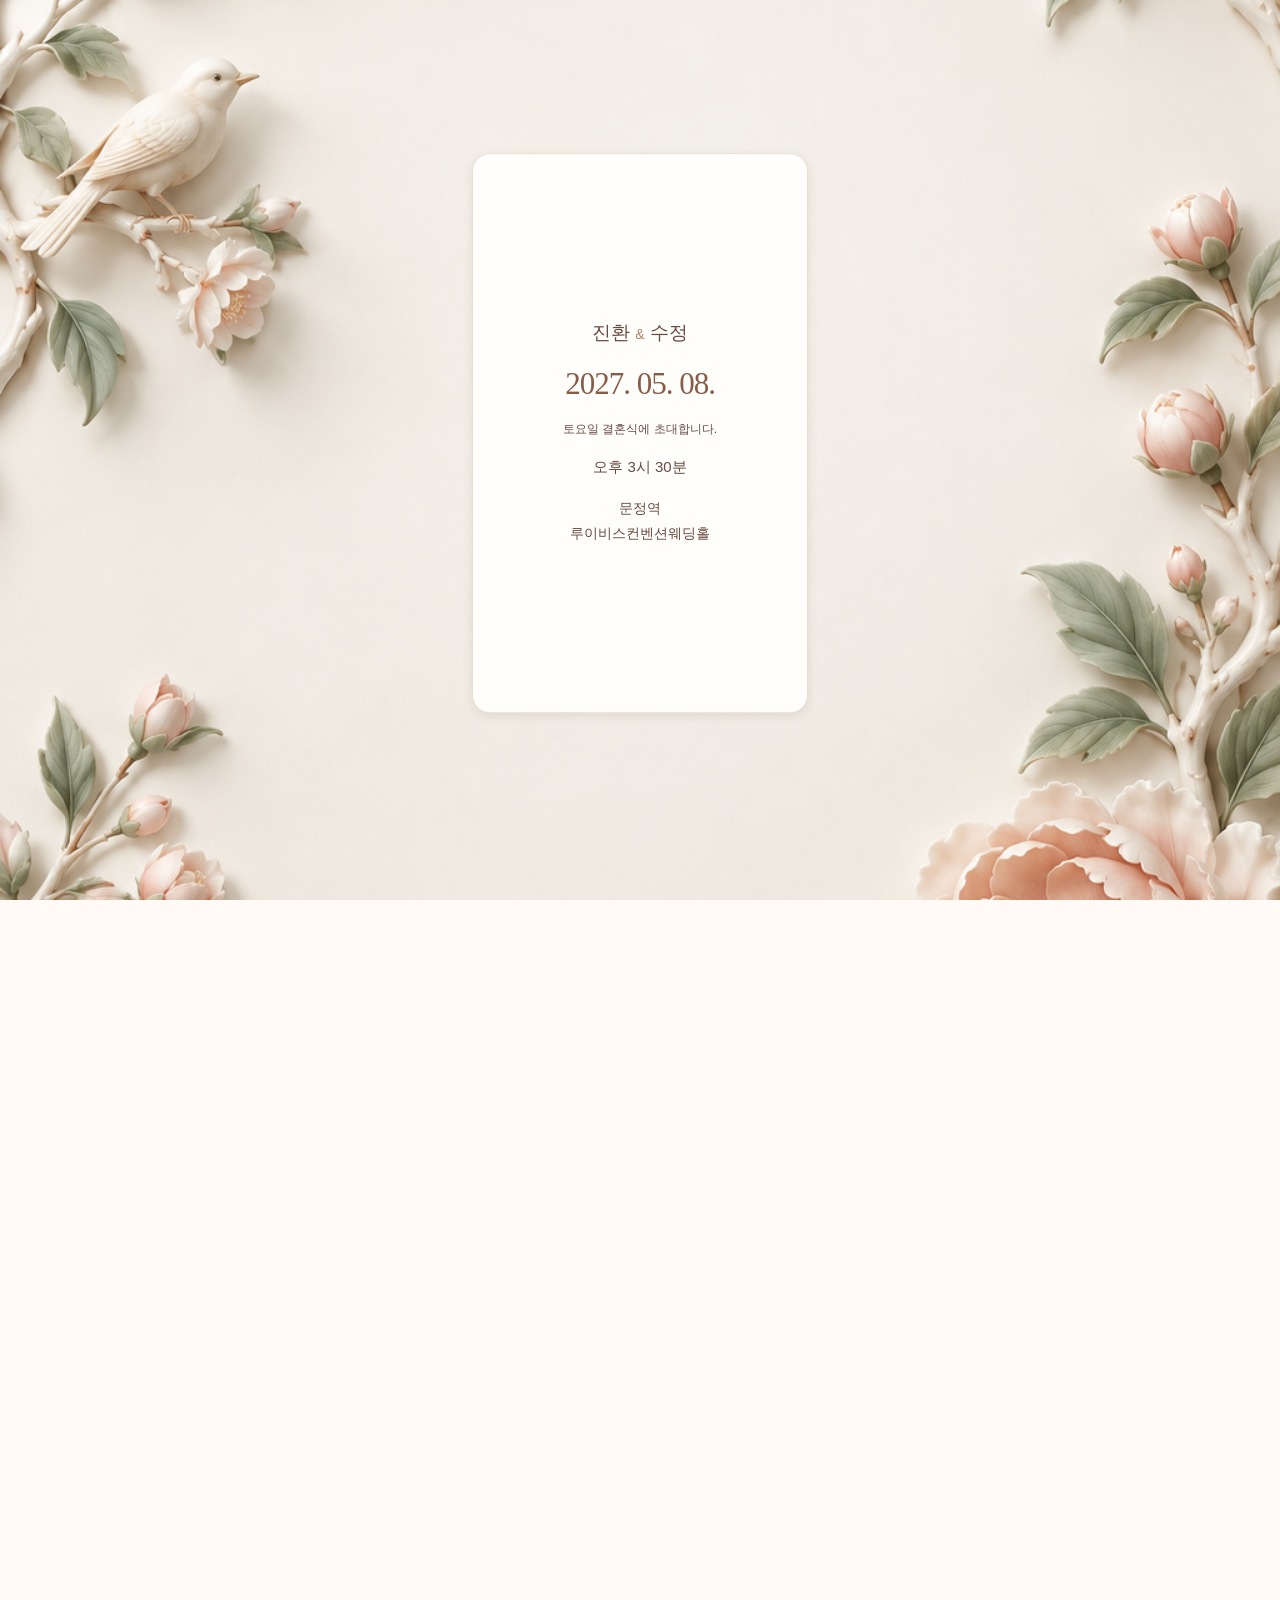
<file: index.html>
<!doctype html>
<html lang="ko">
<head>
<meta charset="utf-8"><meta name="viewport" content="width=device-width,initial-scale=1,viewport-fit=cover"><meta name="theme-color" content="#fffdf9"><meta name="description" content="꽃이 피어나는 봄날, 김진환과 김수정의 결혼식에 초대합니다."><title>봄의 조각 · Wedding Invitation 02</title>
<link rel="preload" as="image" href="assets/envelope-sealed-whole.png" fetchpriority="high"><link rel="preload" as="image" href="assets/envelope-portrait.png"><link rel="stylesheet" href="wedding.css"><link rel="stylesheet" href="relief.css?v=8"><link rel="stylesheet" href="motion.css?v=23"><link rel="stylesheet" href="story.css?v=44">
</head>
<body class="intro-running">
<div class="opening" id="opening" role="dialog" aria-modal="true" aria-label="당신에게 도착한 청첩장">
 <div class="envelope-scene" id="envelopeStage">
  <div class="opened-envelope"><img src="assets/envelope-portrait.png" alt="덮개가 열린 세로 봉투"></div>
  <div class="insert-card"><p class="letter-names">진환 <span>&amp;</span> 수정</p><strong class="letter-date">2027. 05. 08.</strong><p class="letter-invite">토요일 결혼식에 초대합니다.</p><p class="letter-time">오후 3시 30분</p><p class="letter-venue">문정역<br>루이비스컨벤션웨딩홀</p></div>
  <div class="sealed-envelope"><img src="assets/envelope-sealed-whole.png" alt="중앙에 꽃무늬 실링이 있는 닫힌 피치핑크 세로 봉투" fetchpriority="high"></div><span class="seal-note"><span class="tap-hand" aria-hidden="true">☝</span><span>Tap 하시면 다음 장면으로 넘어갑니다.</span></span>
 </div>
</div>
<main class="invitation" id="invitation">
 <header class="masthead"><div class="masthead-wedding"><a href="#home" class="monogram" aria-label="청첩장 맨 위로">진환 <i>&amp;</i> 수정의 결혼식</a><span class="countdown" id="countdown" aria-label="결혼식까지 남은 날짜"></span></div><button class="music" id="music" aria-label="Love, on the Swing 재생" aria-pressed="false"><span class="music-bars" aria-hidden="true"><b></b><b></b><b></b><b></b></span><span id="musicLabel">음악 켜기</span></button></header><div class="masthead-spacer" id="mastheadSpacer" aria-hidden="true"></div>
 <section class="hero" id="home" aria-label="신랑 신부 사진">
  <div class="hero-frame"><div class="hero-photo"><img class="portrait-full" src="assets/gallery/moment-05.png" alt="베일을 쓴 수정과 함께한 진환의 즐거운 순간" width="1462" height="2048" loading="lazy"><img class="portrait-close" loading="lazy" src="assets/gallery/moment-05.png" alt="" aria-hidden="true" width="1462" height="2048"></div><div class="hero-copy"><p>OUR WEDDING DAY</p><h1>INVITATION</h1><span class="hero-date">2026. 05. 08 토 3:30 PM</span></div></div>
 </section>
 <section class="announcement" aria-labelledby="invitationTitle"><div class="paper-card">
  <img class="announcement-bloom" src="assets/porcelain-blooms.png" alt="" aria-hidden="true"><p class="eyebrow">우리의 봄날</p><h2 id="invitationTitle">진환 <span>&amp;</span> 수정, 결혼합니다</h2><div class="fine-line"></div><p class="body-copy">서로를 바라보고 따뜻하게 지켜주는 순간들이 모여<br>저희의 가장 아름다운 계절이 되었습니다.<br><br>꽃이 피어나는 따뜻한 봄날 5월,<br>함께하는 첫걸음에 초대 드립니다.</p></div>
  <div class="music-card" aria-label="우리의 멜로디"><div class="music-copy"><p class="music-kicker">우리의 봄날을 위한 음악</p><h3>Love, on the Swing</h3><p class="bride-note">이 배경 음악은 신부가 직접 만들고 고른 곡입니다.<br><span id="musicStatus" aria-live="polite">음악을 종료하시려면 정지를 눌러 주세요.</span></p></div><button class="record" id="record" aria-label="Love, on the Swing 재생" aria-pressed="false"><img src="assets/vinyl.svg" alt="피치 라벨 LP"><span class="record-icon" aria-hidden="true">▷</span><b class="record-label">재생</b></button></div>
 </section>
 <section class="details" id="details" aria-labelledby="dateTitle"><p class="eyebrow">OUR WEDDING DAY</p><h2 id="dateTitle" class="date-subtitle">봄날, 5월의 웨딩</h2><div class="wedding-date"><p class="date-line-primary">2027년 5월 8일</p><div class="date-meta"><p class="ceremony-time">토요일 오후 3시 30분</p><i aria-hidden="true">·</i><p class="venue-name">문정역 루이비스컨벤션웨딩홀</p></div></div><div class="map-links" aria-label="예식장 지도"><a href="https://naver.me/F7wv38mu" target="_blank" rel="noopener noreferrer">네이버 지도 <span aria-hidden="true">↗</span></a><a href="https://map.kakao.com/link/map/%EB%A3%A8%EC%9D%B4%EB%B9%84%EC%8A%A4%EC%BB%A8%EB%B2%A4%EC%85%98%20%EC%86%A1%ED%8C%8C%EB%AC%B8%EC%A0%95,37.484424,127.1171785" target="_blank" rel="noopener noreferrer" aria-label="카카오맵에서 예식장 보기">카카오맵 <span aria-hidden="true">↗</span></a></div><button class="calendar-link" id="calendarOpen">날짜를 내 캘린더에 추가 <span aria-hidden="true">＋</span></button></section>
 <section class="album story-section" aria-labelledby="albumTitle"><p class="eyebrow">OUR MOMENTS</p><h2 id="albumTitle">함께한 순간들</h2><p class="section-hint">사진을 누르시면 크게 보실 수 있습니다.</p><div class="gallery-grid">
  <button class="gallery-thumb gallery-wide" data-photo="0" aria-label="함께 걷는 두 사람 사진 크게 보기"><img src="assets/gallery/moment-01-retouched.png" alt="꽃다발을 든 수정과 곁의 진환" loading="lazy"></button>
  <button class="gallery-thumb" data-photo="1" aria-label="서로를 바라보는 두 사람 사진 크게 보기"><img src="assets/gallery/moment-02.jpeg" alt="서로를 마주 보는 진환과 수정" loading="lazy"></button>
  <button class="gallery-thumb" data-photo="2" aria-label="꽃을 든 즐거운 순간 사진 크게 보기"><img src="assets/gallery/moment-03.png" alt="꽃을 든 수정과 진환" loading="lazy"></button>
  <button class="gallery-thumb" data-photo="3" aria-label="꽃과 함께한 순간 사진 크게 보기"><img src="assets/gallery/moment-04.png" alt="꽃을 든 수정과 진환" loading="lazy"></button>
  <button class="gallery-thumb" data-photo="4" aria-label="베일을 든 두 사람 사진 크게 보기"><img src="assets/gallery/moment-05.png" alt="베일과 꽃을 든 진환과 수정" loading="lazy"></button>
  <button class="gallery-thumb" data-photo="6" aria-label="꽃다발과 함께한 두 사람 사진 크게 보기"><img src="assets/gallery/moment-07.jpg" alt="꽃다발을 든 수정과 서로를 바라보는 진환" loading="lazy"></button>
  <button class="gallery-thumb" data-photo="7" aria-label="정장을 입은 진환 사진 크게 보기"><img src="assets/gallery/moment-08.jpg" alt="정장을 입은 진환의 모습" loading="lazy"></button>
  <button class="gallery-thumb" data-photo="8" aria-label="서로를 바라보는 두 사람 사진 크게 보기"><img src="assets/gallery/moment-09.jpg" alt="손을 잡고 서로를 바라보는 진환과 수정" loading="lazy"></button>
  
  <button class="gallery-thumb" data-photo="10" aria-label="꽃다발을 든 진환 사진 크게 보기"><img src="assets/gallery/moment-11.png" alt="창가에서 꽃다발을 든 진환" loading="lazy"></button>
  <button class="gallery-thumb" data-photo="11" aria-label="꽃다발을 든 수정 사진 크게 보기"><img src="assets/gallery/moment-12-tonematched.png" alt="창가에서 꽃다발을 든 수정" loading="lazy"></button>
  
 </div><p class="section-hint">사진을 누르신 뒤 아래로 스크롤해 더 많은 순간을 만나 보세요.</p></section>
 <section class="about story-section" aria-labelledby="aboutTitle"><p class="eyebrow">TWO OF US</p><h2 id="aboutTitle">우리 소개</h2><div class="people-grid"><article class="person"><span class="person-role">신랑</span><h3>진환 <small>ENFP</small></h3><p>신랑이 신부에게 반한 이유</p><span class="pending-message">착하고 너무 예뻐서 첫눈에 반했다고 합니다. 끝.</span></article><article class="person"><span class="person-role">신부</span><h3>수정 <small>ENFP</small></h3><p>신부가 신랑에게 반한 이유</p><span class="pending-message">다른 사람들 눈에 보이지 않는 내 작은 장점들을 기억하는 모습에 감동해서 반했다고 합니다.</span></article></div></section>
 <section class="reception story-section" aria-labelledby="receptionTitle"><p class="eyebrow">AFTER THE WEDDING</p><h2 id="receptionTitle">조금 더 오래, 함께</h2><p class="body-copy">한 분 한 분 직접 찾아뵙고<br>초대장을 전해드리는 것이 도리이나,<br>그러지 못하는 아쉬운 마음을<br>이 글에 담아 전합니다.<br><br>결혼식 당일, 예식이 끝난 뒤<br>감사의 마음을 나눌 수 있는<br>피로연 자리에 여러분을 초대드립니다.<br><br>함께하고 싶으신 분은<br>수정에게 편하게 말씀해 주시면<br>피로연 초대장을 함께 보내드리겠습니다.</p></section>
 <section class="cheers story-section" aria-labelledby="cheersTitle"><p class="eyebrow">A NOTE FOR US</p><h2 id="cheersTitle">진환 &amp; 수정에게<br>축하의 마음을 전해 주세요.</h2><form id="cheerForm" class="cheer-form"><label for="cheerName">성함 <span>선택</span><input id="cheerName" name="name" type="text" autocomplete="name" maxlength="30" placeholder="성함을 남겨 주세요."></label><label for="cheerText">신랑신부에게 축하 메시지 전하기</label><textarea id="cheerText" maxlength="300" rows="3" placeholder="따뜻한 축하의 한마디를 남겨 주세요."></textarea><div><small id="cheerCount">0 / 300</small><button type="submit">축하 메시지 전하기</button></div></form><p class="cheer-empty" id="cheerEmpty">첫 번째 축하 메시지를 남겨 주시면 감사하겠습니다.</p><div class="cheer-carousel"><div class="cheer-list" id="cheerList" aria-live="polite"></div></div><nav class="cheer-pagination" id="cheerPagination" aria-label="축하 메시지 페이지" hidden><button type="button" id="cheerPrev" aria-label="이전 축하 메시지">←</button><span id="cheerPage">1 / 1</span><button type="button" id="cheerNext" aria-label="다음 축하 메시지">→</button></nav></section>
 <section class="adult-info story-section" aria-labelledby="adultTitle"><p class="eyebrow">WEDDING INFORMATION</p><h2 id="adultTitle">한눈에 보는 예식 안내</h2><dl class="event-summary"><div><dt>일시</dt><dd>2027년 5월 8일 토요일<br>오후 3시 30분</dd></div><div><dt>장소</dt><dd><span>문정역 루이비스컨벤션웨딩홀</span><span class="venue-actions"><a href="https://naver.me/F7wv38mu" target="_blank" rel="noopener noreferrer">네이버 지도</a><a href="https://map.kakao.com/link/map/%EB%A3%A8%EC%9D%B4%EB%B9%84%EC%8A%A4%EC%BB%A8%EB%B2%A4%EC%85%98%20%EC%86%A1%ED%8C%8C%EB%AC%B8%EC%A0%95,37.484424,127.1171785" target="_blank" rel="noopener noreferrer">카카오맵</a></span></dd></div><div><dt>주소</dt><dd><span>서울 송파구 법원로9길 26<br>에이치비지니스파크 B1층</span><button type="button" class="address-copy" data-copy-text="서울 송파구 법원로9길 26, 에이치비지니스파크 B1층">주소 복사</button></dd></div></dl><div class="gift-heading"><p class="eyebrow">WITH CONGRATULATIONS</p><h3>축의금 보내는 곳</h3></div><div class="account-list"><article><span>신랑 진환</span><strong>계좌 정보 입력 예정</strong><button type="button" disabled>계좌번호 복사</button></article><article><span>신부 수정</span><strong>계좌 정보 입력 예정</strong><button type="button" disabled>계좌번호 복사</button></article><article><span>신랑측 부모님</span><strong>계좌 정보 입력 예정</strong><button type="button" disabled>계좌번호 복사</button></article><article><span>신부측 부모님</span><strong>계좌 정보 입력 예정</strong><button type="button" disabled>계좌번호 복사</button></article></div><a class="flower-link" href="https://link.coupang.com/a/g1QMgF2wBE" target="_blank" rel="noopener noreferrer">축하화환 보내기 <span aria-hidden="true">↗</span></a></section>
 <section class="after-party story-section" aria-labelledby="afterPartyTitle"><p class="eyebrow">AFTER PARTY</p><h2 id="afterPartyTitle">애프터파티 피로연 안내</h2><div class="after-party-note"><p>잠실역 근처의 작은 공간을 빌려, 별도의 장소에서 피로연 파티를 진행합니다.</p><p>한정된 인원만 모실 수 있는 점 너른 양해 부탁드립니다. 꼭 함께하실 수 있는 분들께서만 참가 의사를 남겨 주시면 감사하겠습니다.</p></div><dl class="after-party-details"><div><dt>일시</dt><dd>같은 날 저녁 6시 - 10시</dd></div><div><dt>장소</dt><dd>잠실역 인근</dd></div><div><dt>구성</dt><dd>안주와 음료, 그리고 뮤지컬 갈라쇼</dd></div></dl><form id="afterPartyForm" class="after-party-form"><h3>참가 의사 전달하기</h3><div class="after-party-inputs"><label for="partyName">이름<input id="partyName" name="name" type="text" autocomplete="name" required placeholder="성함을 입력해 주세요."></label><label for="partyContact">연락처<input id="partyContact" name="contact" type="tel" autocomplete="tel" inputmode="numeric" pattern="[0-9-]*" required placeholder="010-0000-0000" maxlength="13"></label></div><button type="submit">참가 의사 남기기</button><p id="afterPartyStatus" class="after-party-status" role="status" hidden></p></form></section>
 <footer><img src="assets/porcelain-blooms.png" alt=""><p>5월 8일 토요일, 저희들의 결혼식을<br>축하해주시는 모든 분들과<br>와주시는 분들께 사랑을 전합니다.</p><span class="eyebrow">진환 &amp; 수정 · 2027. 05. 08.</span><button class="replay" id="replay">봉투를 다시 열어보기 ↺</button><small>함께 축복해 주셔서 감사합니다.</small></footer>
</main>
<dialog id="calendarDialog" class="sheet" aria-labelledby="calendarTitle"><div class="sheet-heading"><h2 id="calendarTitle">내 캘린더에 담기</h2><button class="dialog-close" data-close aria-label="캘린더 선택 닫기">×</button></div><p>2027년 5월 8일 · 오후 3시 30분<br>문정역 루이비스컨벤션웨딩홀</p><a href="https://calendar.google.com/calendar/render?action=TEMPLATE&amp;text=%EA%B9%80%EC%A7%84%ED%99%98+%26+%EA%B9%80%EC%88%98%EC%A0%95+%EA%B2%B0%ED%98%BC%EC%8B%9D&amp;dates=20270508T063000Z%2F20270508T063000Z&amp;location=%EB%AC%B8%EC%A0%95%EC%97%AD+%EB%A3%A8%EC%9D%B4%EB%B9%84%EC%8A%A4%EC%BB%A8%EB%B2%A4%EC%85%98%EC%9B%A8%EB%94%A9%ED%99%80&amp;details=2027%EB%85%84+5%EC%9B%94+8%EC%9D%BC+%ED%86%A0%EC%9A%94%EC%9D%BC+%EC%98%A4%ED%9B%84+3%EC%8B%9C+30%EB%B6%84.+%EA%B2%B0%ED%98%BC%EC%8B%9D%EC%97%90+%EC%B4%88%EB%8C%80%ED%95%A9%EB%8B%88%EB%8B%A4.%0A%0A%EC%B2%AD%EC%B2%A9%EC%9E%A5%3A+https%3A%2F%2Floreenkim0301.github.io%2F20260508%2F&amp;ctz=Asia%2FSeoul" target="_blank" rel="noopener">구글 캘린더 <span>↗</span></a><a href="wedding-demo.ics">애플 캘린더 <span>＋</span></a><button id="otherCalendar">기타 앱 선택 <span>↗</span></button><p class="calendar-help" id="calendarHelp" aria-live="polite">기기에 따라 일정 파일을 열거나 가져오면 추가할 수 있어요.</p><a class="ics-download" href="wedding-demo.ics" download="진환-수정-결혼식.ics">일정 파일 다운로드</a></dialog>
<dialog id="galleryDialog" class="gallery-dialog" aria-labelledby="galleryTitle"><div class="gallery-heading"><div><h2 id="galleryTitle">함께한 순간들</h2><p>아래로 스크롤 해보세요 ↓</p></div><button class="dialog-close" data-close aria-label="사진 갤러리 닫기">×</button></div><div class="gallery-scroll"><figure id="photo-0"><img src="assets/gallery/moment-01-retouched.png" alt="꽃다발을 든 수정과 곁의 진환"></figure><figure id="photo-1"><img src="assets/gallery/moment-02.jpeg" alt="서로를 마주 보는 진환과 수정"></figure><figure id="photo-2"><img src="assets/gallery/moment-03.png" alt="꽃을 든 수정과 진환"></figure><figure id="photo-3"><img src="assets/gallery/moment-04.png" alt="꽃을 든 수정과 진환"></figure><figure id="photo-4"><img src="assets/gallery/moment-05.png" alt="베일과 꽃을 든 진환과 수정"></figure><figure id="photo-6"><img src="assets/gallery/moment-07.jpg" alt="꽃다발을 든 수정과 서로를 바라보는 진환"></figure><figure id="photo-7"><img src="assets/gallery/moment-08.jpg" alt="정장을 입은 진환의 모습"></figure><figure id="photo-8"><img src="assets/gallery/moment-09.jpg" alt="손을 잡고 서로를 바라보는 진환과 수정"></figure><figure id="photo-10"><img src="assets/gallery/moment-11.png" alt="창가에서 꽃다발을 든 진환" loading="lazy"></figure><figure id="photo-11"><img src="assets/gallery/moment-12-tonematched.png" alt="창가에서 꽃다발을 든 수정" loading="lazy"></figure></div></dialog>
<audio id="audio" loop preload="metadata" src="assets/love-on-the-swing.mp3"></audio><canvas id="cursorPetals" aria-hidden="true"></canvas><script src="wedding.js?v=31"></script><script src="motion.js?v=13"></script>
<script src="story.js?v=35"></script></body></html>
</file>
<file: wedding.css>
:root{--paper:#fffdf9;--white:#ffffff;--peach:#edb6a5;--blush:#f4d6cf;--ink:#624b46;--muted:#8a716b;--line:#ecdad1;--sans:'Apple SD Gothic Neo','Noto Sans KR',sans-serif;--serif:Georgia,'Times New Roman',serif}*{box-sizing:border-box}html{scroll-behavior:smooth;scroll-padding-top:85px}body{margin:0;background:#fff9f5;color:var(--ink);font-family:var(--sans);-webkit-font-smoothing:antialiased}button,a{-webkit-tap-highlight-color:transparent}button{font:inherit;color:inherit;cursor:pointer}a{color:inherit}button:focus-visible,a:focus-visible{outline:2px solid #a76358;outline-offset:5px}button{touch-action:manipulation}.invitation{max-width:480px;margin:auto;background:var(--paper);overflow:hidden;box-shadow:0 0 90px #cdab9d16}.eyebrow{font:11px/1.7 var(--sans);letter-spacing:2.3px;color:var(--muted)}.masthead{height:76px;padding:0 23px;display:flex;align-items:center;justify-content:space-between;background:#fffdf9;gap:12px}.monogram{font:24px var(--serif);text-decoration:none;white-space:nowrap}.monogram i{font-size:17px;color:#b78174}.masthead-date{font:10px var(--sans);letter-spacing:1.6px;color:#8b7168}.music{display:flex;gap:7px;align-items:center;background:none;border:1px solid #eadbd3;border-radius:24px;min-height:40px;padding:8px 10px;font-size:11px;white-space:nowrap}.music-bars{display:flex;align-items:center;height:15px;gap:2px}.music-bars b{width:2px;height:6px;background:#bb8c7b;border-radius:1px}.music-bars b:nth-child(2){height:12px}.music-bars b:nth-child(3){height:9px}.is-playing .music-bars b{animation:equalizer .8s alternate infinite}.music-bars b:nth-child(2){animation-delay:.25s}.music-bars b:nth-child(3){animation-delay:.5s}.music-bars b:nth-child(4){animation-delay:.15s}.hero{position:relative;aspect-ratio:1/1.14;overflow:hidden;background:#e7e0da}.hero-photo{position:absolute;inset:0;overflow:hidden;transform:scale(1.065);transition:transform 2.5s cubic-bezier(.2,.65,.3,1)}.hero-photo img{position:absolute;width:220%;height:auto;max-width:none;left:-60%;top:-42%;display:block}.arrived .hero-photo{transform:scale(1)}.hero-shade{position:absolute;inset:0;background:linear-gradient(0deg,#36281f70,transparent 35%)}.hero-caption{position:absolute;bottom:27px;left:27px;color:#fffdf9}.hero-caption .eyebrow{color:#fff8ec;font-size:10px;letter-spacing:2px}.hero-caption h2{font:46px/1.05 var(--serif);margin:8px 0 0;letter-spacing:-1px}.hero-caption i{font-weight:normal}.announcement{text-align:center;position:relative;padding:57px 25px 37px;background:linear-gradient(#fffdf9,#fff)}.announcement-flower{position:absolute;width:139px;right:-38px;top:-51px;transform:rotate(20deg);pointer-events:none}.announcement>.eyebrow{margin:0 0 20px}.announcement h2{font-size:29px;letter-spacing:5px;font-weight:400;margin:0 0 21px}.announcement h2 span{font:25px var(--serif);color:#be8a7d;letter-spacing:0;padding:0 12px}.date-line{font-size:14px;letter-spacing:1px;line-height:1.8;margin:0}.date-line span{display:block;font-size:13px;letter-spacing:.3px;color:var(--muted)}.fine-line{height:34px;width:1px;background:#d9b5a6;margin:27px auto}.body-copy{font-size:16px;line-height:2;word-break:keep-all;margin:0}.down-link{display:inline-flex;flex-direction:column;gap:12px;align-items:center;font-size:12px;color:#917368;text-decoration:none;margin-top:29px;min-height:44px}.down-link span{font-size:19px}.music-card{margin:8px 23px 55px;display:flex;align-items:center;justify-content:space-between;gap:10px;padding:21px 17px;background:#fff1ea;border:1px solid #f4e1d6;border-radius:3px}.music-card .eyebrow{font-size:9px;letter-spacing:1.2px}.music-card h2{font:25px var(--serif);font-style:italic;font-weight:normal;margin:9px 0}.music-card p{font-size:11px;color:var(--muted);margin:0;line-height:1.7}.record{position:relative;flex:0 0 96px;width:96px;height:96px;background:none;border:0;padding:0;filter:drop-shadow(0 5px 7px #5f3d3420)}.record img{width:100%;animation:spin 10s linear infinite;animation-play-state:paused}.is-playing .record img{animation-play-state:running}.record-icon{position:absolute;left:0;right:0;bottom:-15px;font-size:13px;color:#916e62;text-align:center}.details{padding:0 26px 50px;text-align:center;scroll-margin-top:30px}.details h2{font-weight:400;font-size:25px;margin:14px 0 26px;letter-spacing:.5px}.date-block{display:flex;flex-direction:column;align-items:center;gap:3px;margin:0 auto 22px}.date-block span{font:11px var(--sans);letter-spacing:3px;color:#a2796b}.date-block strong{font:77px/1.05 var(--serif);color:#b88979}.placeholder-note{font-size:12px;color:#977e73;margin:7px 0 21px}.calendar-link{display:flex;justify-content:center;gap:30px;align-items:center;border:1px solid #dcc0b0;border-radius:3px;text-decoration:none;min-height:51px;font-size:14px;max-width:280px;margin:auto;background:#fff}.calendar-link:hover{background:#fff3ec}footer{position:relative;overflow:hidden;text-align:center;padding:65px 24px 28px;background:linear-gradient(160deg,#fff5ed,#fff9f6)}footer>img{width:195px;position:absolute;left:-64px;top:23px;transform:rotate(12deg);opacity:.82}footer>p{position:relative;font:43px/1.1 var(--serif);margin:0 0 19px}footer>.eyebrow{display:block;position:relative}.replay{position:relative;display:block;background:none;border:0;border-bottom:1px solid #d9b6a4;min-height:44px;margin:29px auto 20px;font-size:12px;padding:0 5px}footer small{font-size:10px;line-height:1.8;color:#917e76;display:block}.opening{position:fixed;inset:0;z-index:10;max-width:480px;margin:auto;background:radial-gradient(ellipse at 48% 40%,#fffefb 20%,#fff5ee 100%);display:flex;flex-direction:column;align-items:center;justify-content:center;overflow:hidden;opacity:1;transition:opacity 1.15s ease,visibility 1.15s;min-height:100svh}.opening[hidden]{display:none}.opening-heading{text-align:center;position:absolute;top:max(9svh,35px);left:20px;right:20px;transition:opacity .6s}.opening-heading .eyebrow{font-size:10px;letter-spacing:2.5px}.opening-heading h1{font-size:24px;line-height:1.7;font-weight:400;letter-spacing:1px;margin:17px 0}.envelope-stage{position:relative;width:94%;max-width:435px;aspect-ratio:1/1.05;perspective:1300px;transform:translateY(15px);transition:transform 1.4s cubic-bezier(.2,.6,.25,1),opacity 1.1s}.envelope-art{position:absolute;left:-15%;top:12%;width:130%;aspect-ratio:1.5;transform-style:preserve-3d;transform:rotate(-5deg);transition:transform 1.4s}.envelope-pocket{position:absolute;width:100%;height:100%;object-fit:contain;clip-path:inset(47.17% 0 0 0);z-index:3;filter:drop-shadow(0 7px 5px #9e615629)}.envelope-flap{position:absolute;inset:0;clip-path:inset(0 0 52.83% 0);transform-origin:50% 47.17%;transform:rotateX(-180deg);z-index:5;transition:transform 1.5s cubic-bezier(.3,.1,.15,1),filter 1.5s;filter:brightness(.93);backface-visibility:visible}.envelope-flap img{height:100%;width:100%;object-fit:contain}.letter-peek{position:absolute;z-index:2;left:18%;right:18%;height:30%;top:47%;background:#fffdf7;border:1px solid #eeded2;text-align:center;padding-top:15px;transition:transform 1.5s .3s,opacity .4s;box-shadow:0 0 15px #aa84721a;opacity:0}.letter-peek span{font:12px var(--serif);font-style:italic;color:#a77866}.letter-peek i{font:32px var(--serif);display:block;margin-top:12px;color:#a77866}.real-seal{position:absolute;width:17%;height:25.5%;object-fit:contain;left:41.5%;top:77%;z-index:6;filter:drop-shadow(1px 6px 5px #80482f38);transition:opacity .35s,transform .6s}.envelope-shadow{position:absolute;left:16%;right:11%;height:17%;bottom:13%;background:#9d634b;filter:blur(24px);opacity:.14;transform:rotate(-5deg);transition:opacity 1s}.intro-flowers{position:absolute;width:37%;pointer-events:none;z-index:7;filter:drop-shadow(0 4px 5px #c7977520);transition:transform 1.3s,opacity .8s}.flower-left{left:-2%;bottom:4%;transform:rotate(165deg)}.flower-right{right:-3%;top:25%;transform:rotate(-12deg)}.opening-bottom{position:absolute;bottom:14svh;text-align:center;transition:opacity .6s}.opening-bottom p{font-size:13px;letter-spacing:.6px;color:#9b7464}.opening-status{font-size:11px;color:#a78d80}.skip{position:absolute;right:25px;bottom:max(25px,env(safe-area-inset-bottom));background:none;border:0;min-height:44px;font-size:12px;color:#8a6a5a}.skip span{margin-left:12px}.opening.unsealing .real-seal{opacity:0;transform:translateY(12px) scale(1.08)}.opening.unfolding .envelope-flap{z-index:1;transform:rotateX(0deg);filter:brightness(1)}.opening.unfolding .envelope-art{transform:rotate(0deg)}.opening.unfolding .letter-peek{transform:translateY(-39%);opacity:1}.opening.unfolding .flower-right{transform:rotate(-6deg) translate(9px,-12px)}.opening.unfolding .flower-left{transform:rotate(175deg) translate(-9px,-4px)}.opening.dissolving{opacity:0;visibility:hidden;pointer-events:none}.opening.dissolving .envelope-stage{transform:translateY(-23px) scale(1.09);opacity:0}.opening.dissolving .opening-heading,.opening.dissolving .opening-bottom{opacity:0}body.intro-running{overflow:hidden}.music.is-loading{opacity:.65}@keyframes spin{to{transform:rotate(360deg)}}@keyframes equalizer{to{transform:scaleY(.45)}}@media(min-width:600px){body{padding:24px 0}.invitation{border-radius:4px}.opening{border-left:1px solid #fff;border-right:1px solid #fff}.hero-caption h2{font-size:56px}}@media(max-width:360px){.masthead{padding:0 16px;gap:6px}.masthead-date{font-size:9px}.hero-caption h2{font-size:40px}.music-card{margin-left:17px;margin-right:17px;padding:19px 12px}.record{flex-basis:82px;width:82px;height:82px}.music-card h2{font-size:23px}.opening-heading h1{font-size:22px}}@media(max-height:690px){.opening-heading{top:28px}.opening-heading h1{font-size:21px;margin:10px 0}.envelope-stage{width:80%;transform:translateY(12px)}.opening-bottom{bottom:11svh}}@media(prefers-reduced-motion:reduce){html{scroll-behavior:auto}*,*:before,*:after{animation:none!important;transition:none!important}.hero-photo{transform:none}.opening{display:none}}
.masthead{position:relative;top:0;z-index:60;transition:background .35s ease,box-shadow .35s ease,backdrop-filter .35s ease}.masthead-spacer{height:0;transition:height .35s ease}.masthead.is-fixed{position:fixed;left:0;right:0;width:100%;max-width:100%;background:rgba(255,253,249,.72);backdrop-filter:blur(14px) saturate(1.1);-webkit-backdrop-filter:blur(14px) saturate(1.1);box-shadow:0 10px 24px -18px #4d332822}.masthead.is-fixed~.masthead-spacer,.masthead-spacer.is-active{height:76px}
</file>
<file: relief.css>
/* Edition 02 refined: relief for the opening, quiet paper for the invitation. */
:root{--paper:#fffefa;--ink:#59413d;--muted:#7b625a;--line:#eeded3}
body{background:#fffaf6}.invitation{background:var(--paper);box-shadow:0 6px 24px #8c736108;border:0}
.masthead{background:var(--paper);height:68px;border:0;padding:0 24px}.monogram{text-shadow:none}.masthead-date{font-size:11px;letter-spacing:1.2px;color:#785c52}.music{background:none;box-shadow:none;border:0;font-size:12px;min-height:44px;padding:8px 0 8px 9px}.music-bars b{background:#a87564}
.hero{aspect-ratio:1/1.08;background:#e7e0da;margin:0 18px;overflow:hidden;isolation:isolate}.hero-frame{position:absolute;inset:0;overflow:hidden;border:0;border-radius:2px;box-shadow:none;transform:none}.hero-photo img{width:220%;left:-60%;top:-42%}.hero-photo{border-radius:0}
.announcement{padding:36px 24px 40px;background:var(--paper);text-align:center}.paper-card{position:relative;padding:0;background:none;border:0;box-shadow:none;border-radius:0}.announcement .eyebrow{font-size:13px;letter-spacing:2px;color:#8b6658;margin:0 0 18px}.announcement h2{font-size:32px;letter-spacing:5px;font-weight:500;margin:0 0 20px;color:#543c39}.announcement h2 span{font-size:26px;color:#ad7a68;padding:0 12px}.date-line{font-size:20px;font-weight:500;letter-spacing:2px;color:#62453d;line-height:1.75}.date-line span{font-size:15px;color:#73574e;letter-spacing:.5px}.fine-line{margin:32px auto;background:#d7b5a2;height:30px;box-shadow:none}.body-copy{font-size:16px;line-height:2.05;color:#68514a}.down-link{font-size:13px;color:#866253;margin-top:29px}
.music-card{margin:0 24px 48px;padding:24px 0;background:none;border:0;border-top:1px solid #eee0d5;border-bottom:1px solid #eee0d5;border-radius:0;box-shadow:none;transform:none;gap:14px}.music-card .eyebrow{font-size:10px;letter-spacing:1.3px;color:#8b6d5e}.music-card h2{font-size:25px;color:#6c4c42;margin:10px 0}.music-card p{font-size:12px;color:#7b635a}.record{width:88px;height:88px;flex-basis:88px;transform:none;filter:drop-shadow(0 2px 2px #76503d17)}.record-icon{bottom:-16px;color:#7e5b4e}
.details{margin:0;padding:4px 24px 52px;background:var(--paper);border:0;border-radius:0;box-shadow:none}.details .eyebrow{font-size:12px;color:#886353;letter-spacing:2px}.details h2{font-size:25px;font-weight:400;margin:13px 0 27px;color:#59413d}.date-block{background:none;box-shadow:none;border:0;border-radius:0;padding:0;margin:0 auto 24px}.date-block span{font-size:12px;color:#8b6856;letter-spacing:2px}.date-block strong{font-size:67px;color:#a1735f;text-shadow:none;line-height:1.1}.details .body-copy{font-size:16px;color:#654b43}.placeholder-note{font-size:12px;color:#8c7064}.calendar-link{background:#fcf0e7;border:1px solid #ead2bf;box-shadow:0 1px 2px #8b705b08;border-radius:3px;font-size:14px;color:#684a3e;min-height:52px}.calendar-link:hover{background:#f9e9dd}
footer{background:#fff9f3;padding:42px 24px 26px;border-top:1px solid #f2e7de}footer>img{position:relative;display:block;left:auto;top:auto;width:116px;margin:0 auto 22px;transform:none;opacity:1;filter:none}footer>p{font-size:36px;line-height:1.2;margin:0 0 18px;color:#7b5d4d}footer>.eyebrow{font-size:11px;color:#8b6a57}.replay{border:0;background:none;box-shadow:none;border-bottom:1px solid #d9bdab;border-radius:0;font-size:12px;min-height:44px;margin:26px auto 18px;padding:0 6px}footer small{font-size:11px;line-height:1.8;color:#8a7164}.version-link{display:inline-block;font-size:12px;color:#7d5f51;min-height:44px;padding:14px 8px 8px;margin-top:8px;text-underline-offset:5px}
/* The opening retains the rich garden and tactile envelope. */
.opening{background:#fffefa}.opening:before{content:'';position:absolute;inset:0;background:radial-gradient(ellipse at 50% 49%,#fffdfbde 15%,#fffdfa50 60%);pointer-events:none}.opening-heading{z-index:1;top:8svh}.opening-heading h1{text-shadow:1px 2px 1px #fff;font-size:25px;color:#816353}.opening-heading .eyebrow{font-size:10px;color:#896a55;letter-spacing:2px}.envelope-stage{filter:drop-shadow(9px 16px 9px #8e705826)}.intro-flowers{width:42%;filter:drop-shadow(4px 7px 5px #8e705842)}.flower-left{bottom:0;left:-7%}.flower-right{right:-5%;top:18%}.real-seal{filter:drop-shadow(2px 6px 3px #79513470);width:18%;height:27%;left:41%;top:75%}.opening-bottom{z-index:1;background:#fffaf5af;box-shadow:0 0 24px 22px #fffaf59c}.skip{z-index:1;background:#fffdfaaf;border:1px solid #ead8c5;border-radius:30px;padding:0 16px}.letter-peek{box-shadow:0 4px 12px #8260473d}
@media(min-width:600px){.invitation{border-radius:3px}.hero{margin:0 22px}.opening-heading h1{font-size:29px}.announcement{padding-top:42px}}@media(max-width:360px){.masthead{padding:0 17px}.masthead-date{font-size:10px}.hero{margin:0 12px}.announcement{padding-left:17px;padding-right:17px}.announcement h2{font-size:29px;letter-spacing:3px}.music-card{margin-left:18px;margin-right:18px}.record{width:78px;height:78px;flex-basis:78px}.music-card .eyebrow{font-size:9px;letter-spacing:1px}.opening-heading h1{font-size:23px}}
</file>
<file: motion.css>
/* Slow camera movement and restrained perimeter decoration. */
.opening{transition:opacity 1.8s ease,visibility 1.8s}.envelope-stage{transform-origin:50% 68%;transition:transform 3.1s cubic-bezier(.22,.61,.3,1),opacity 1.8s}.opening.zooming .envelope-stage{transform:translateY(-18px) scale(1.19)}.opening-heading,.opening-bottom{transition:opacity 2s,transform 3s}.opening.zooming .opening-heading{opacity:.36;transform:translateY(-10px)}.opening.zooming .opening-bottom{opacity:.5}.envelope-art{transition:transform 3s cubic-bezier(.25,.5,.25,1)}.envelope-flap{transition:transform 3.2s cubic-bezier(.37,0,.2,1),filter 3.2s}.real-seal{transition:opacity .7s,transform 1s}.letter-peek{transition:transform 2.7s .8s,opacity 1.4s .6s}.intro-flowers{transition:transform 3s,opacity 1.8s}.opening.dissolving .envelope-stage{transform:translateY(-44px) scale(1.28);opacity:0}.opening.dissolving .opening-heading,.opening.dissolving .opening-bottom{opacity:0}
.hero{overflow:visible}.hero-frame{overflow:hidden}.arrived .hero-photo{animation:portrait-drift 18s ease-in-out infinite;will-change:transform}.hero-edge-flower{position:absolute;z-index:3;pointer-events:none;width:88px;filter:drop-shadow(1px 2px 2px #96715d12);opacity:.92}.edge-left{left:-26px;bottom:-13px;transform:none}.edge-right{right:-23px;top:-17px;width:76px;transform:none}.arrived .edge-left,.arrived .edge-right{animation:none}.announcement{padding-top:44px}#cursorPetals{position:fixed;inset:0;width:100%;height:100%;z-index:30;pointer-events:none;user-select:none;contain:strict}
@keyframes portrait-drift{0%,100%{transform:scale(1.025) translate(-.25%,.1%)}50%{transform:scale(1.055) translate(.35%,-.35%)}}
@media(max-width:360px){.hero-edge-flower{width:73px}.edge-right{width:64px}.opening.zooming .envelope-stage{transform:translateY(-12px) scale(1.13)}}
@media(hover:none),(pointer:coarse){#cursorPetals{display:none}}
@media(prefers-reduced-motion:reduce){#cursorPetals{display:none}.arrived .hero-photo{animation:none;transform:none;will-change:auto}.hero-edge-flower{animation:none}}

/* Fixed orientation, separate inner card and envelope pocket. */
.envelope-art,.opening.unfolding .envelope-art{transform:none;transition:none}
.envelope-shadow{transform:none}
.flower-left,.flower-right,.opening.unfolding .flower-left,.opening.unfolding .flower-right{transform:none;animation:none;transition:opacity 1.8s}
.hero-edge-flower,.arrived .hero-edge-flower{transform:none;animation:none}
.envelope-back{position:absolute;inset:0;width:100%;height:100%;object-fit:contain;clip-path:inset(47.17% 0 0 0);z-index:0}
.envelope-pocket{clip-path:polygon(14.6% 47.17%,30% 69.2%,70% 69.2%,85.4% 47.17%,85.4% 97%,14.6% 97%)}
.letter-peek{left:24%;right:24%;top:49%;height:42%;background:#fffefb;border:1px solid #e9ded4;opacity:1;transform:none;padding-top:24px;box-shadow:0 3px 10px #765c4221;transition:transform 2.5s cubic-bezier(.22,.65,.3,1),opacity 1.3s}
.letter-peek span{font-size:12px}.letter-peek i{font-size:34px}
.opening.unfolding .letter-peek{transform:none;opacity:1}
.opening.card-rising .letter-peek{transform:translateY(-82%);opacity:1}
.opening.card-fading .letter-peek{transform:translateY(-97%);opacity:0}

/* Flowers live on the backdrop, not over the portrait or envelope. */
body{position:relative;isolation:isolate;background:#fffaf6}
body::before{content:'';position:fixed;inset:0;z-index:-1;pointer-events:none;background:#fffaf6 url('assets/porcelain-garden.png') center center/cover no-repeat}
.invitation{background:#fffefa}
.announcement,.details{background:transparent}.masthead{background:#fffefa}.music-card{background:#fffefaeb}.hero{background:#e7e0da}.opening{background:#fffefa}.opening::before{content:none}

/* During the opening, only the outer floral backdrop is visible. */
body.intro-running .invitation{visibility:hidden;opacity:0;pointer-events:none}
body.intro-running.arrived .invitation{visibility:visible;opacity:1;transition:opacity 1.8s ease}
.opening{background:transparent;border:0;box-shadow:none}
.opening::before{content:none}
.opening-bottom{background:transparent;box-shadow:none}

/* Personalized card; the date has the strongest hierarchy. */
.letter-peek{left:23%;right:23%;height:66%;top:47%;padding:17px 8px 12px;display:flex;flex-direction:column;justify-content:center;gap:9px}
.letter-peek p{margin:0;font-family:var(--sans);font-style:normal;line-height:1.5}
.letter-peek .letter-names{font-size:15px;color:#62483f;letter-spacing:.4px}
.letter-peek .letter-names span{font-size:13px;color:#a77b66}
.letter-peek .letter-date{display:block;font:500 clamp(24px,6.6vw,32px)/1.1 var(--serif);color:#875c48;letter-spacing:-.7px;white-space:nowrap}
.letter-peek .letter-invite{font-size:11px;color:#816457}
.letter-peek .letter-time{font-size:14px;color:#684b40}
.letter-peek .letter-venue{font-size:13px;color:#684b40}
.opening-corner{position:absolute;width:130px;z-index:7;pointer-events:none;transform:none;filter:drop-shadow(1px 3px 3px #9874581f);transition:opacity 1.4s}
.opening-corner-left{left:-17px;bottom:12%}.opening-corner-right{right:-19px;top:19%;width:112px}
.opening.card-rising .opening-heading{opacity:0}
.opening.dissolving .opening-corner{opacity:0}
@media(max-width:360px){.letter-peek{gap:7px;padding:12px 6px}.letter-peek .letter-names{font-size:13px}.letter-peek .letter-date{font-size:24px}.letter-peek .letter-invite{font-size:10px}.letter-peek .letter-time,.letter-peek .letter-venue{font-size:12px}.opening-corner{width:103px}.opening-corner-right{width:92px}}

.announcement h2{font-size:28px;letter-spacing:1px}.announcement h2 span{padding:0 7px}
/* Portrait choreography: a 70% opening scales to full height. */
.envelope-stage{width:min(86vw,50svh,440px);height:100svh;aspect-ratio:auto;max-width:none;flex:none;transform:scale(.7);transform-origin:50% 50%;perspective:1600px;transition:transform 3.2s cubic-bezier(.22,.61,.3,1),opacity 1.8s;filter:none}
.opening.zooming .envelope-stage{transform:scale(1)}
.envelope-art,.opening.unfolding .envelope-art{left:0;top:-33.333%;width:100%;height:133.333%;aspect-ratio:auto;transform:none}
.envelope-back,.envelope-pocket,.envelope-flap img{object-fit:fill}
.envelope-back{clip-path:inset(25% 0 0 0);transition:transform 3s cubic-bezier(.25,.55,.25,1)}
.envelope-pocket{clip-path:polygon(0% 25%,25% 49%,75% 49%,100% 25%,100% 100%,0% 100%);transition:transform 3s cubic-bezier(.25,.55,.25,1)}
.envelope-flap{clip-path:inset(0 0 75% 0);transform-origin:50% 25%;transform:rotateX(-180deg)}
.real-seal{width:24%;height:12%;left:38%;top:42%}
.envelope-shadow{display:none}
.letter-peek{left:9%;right:9%;top:29%;height:65%;padding:26px 14px;gap:20px;box-shadow:0 3px 12px #765c4221}
.letter-peek .letter-names{font-size:20px}.letter-peek .letter-date{font-size:clamp(27px,7vw,36px);letter-spacing:-1px}.letter-peek .letter-invite{font-size:13px}.letter-peek .letter-time{font-size:17px}.letter-peek .letter-venue{font-size:16px;line-height:1.8}
.opening.card-rising .envelope-back,.opening.card-rising .envelope-pocket{transform:translateY(48%)}
.opening.card-rising .envelope-flap{transform:translateY(48%) rotateX(0deg)}
.opening.card-rising .letter-peek{transform:translateY(-9%);opacity:1}
.opening.card-fading .letter-peek{transform:translateY(-13%);opacity:0}
.opening.dissolving .envelope-stage{transform:scale(1);opacity:0}
.opening-heading{top:3svh}.opening-heading h1{font-size:20px;margin:8px 0}.opening.zooming .opening-heading{opacity:0}.opening-bottom{bottom:5svh}.opening.zooming .opening-bottom{opacity:0}
@media(max-width:360px){.envelope-stage{width:86vw}.opening.zooming .envelope-stage{transform:scale(1)}.letter-peek{padding:18px 10px;gap:16px}.letter-peek .letter-names{font-size:17px}.letter-peek .letter-date{font-size:27px}.letter-peek .letter-invite{font-size:12px}.letter-peek .letter-time,.letter-peek .letter-venue{font-size:14px}}
/* Align crop and hinge with the generated portrait envelope. */
.envelope-art,.opening.unfolding .envelope-art{top:-39.75%;height:142.83%}
.envelope-back{clip-path:inset(27.83% 0 0 0)}
.envelope-pocket{clip-path:polygon(7.8% 27.83%,49.5% 56%,91.8% 27.83%,91.8% 97.85%,7.8% 97.85%)}
.envelope-flap{clip-path:inset(0 0 72.17% 0);transform-origin:50% 27.83%}
.letter-peek{left:11%;right:11%;top:32%;height:60%}
.opening.card-rising .letter-peek{transform:translateY(-5%)}
.opening.card-fading .letter-peek{transform:translateY(-9%);opacity:0}

/* Keep shell translation independent from the hinged flap rotation. */
.flap-slide{position:absolute;inset:0;z-index:5;transform:translateY(0);pointer-events:none}
.opening.unfolding .flap-slide{z-index:1}
.envelope-back,.envelope-pocket,.flap-slide{transition:transform 3s cubic-bezier(.25,.55,.25,1);will-change:transform}
.opening.card-rising .envelope-back,.opening.card-rising .envelope-pocket,.opening.card-rising .flap-slide{transform:translateY(48%)}
.opening.card-rising .envelope-flap{transform:rotateX(0deg)}
.envelope-back{clip-path:inset(27.73% 0 0 0)}
.envelope-flap{clip-path:inset(0 0 72.07% 0);backface-visibility:visible}
.envelope-art{isolation:isolate}
.letter-peek{box-sizing:border-box;overflow:hidden;backface-visibility:hidden}
@media(max-width:600px){
 .envelope-stage{height:80svh}
 .letter-peek{gap:clamp(9px,1.8svh,16px);padding:18px 12px}
}
@media(prefers-reduced-motion:reduce){.envelope-back,.envelope-pocket,.flap-slide{will-change:auto}}
/* Softer stationery; the insert is 95% of its former 78% width. */
.envelope-back,.envelope-pocket,.envelope-flap img{-webkit-mask-image:url('assets/envelope-round-mask.svg');mask-image:url('assets/envelope-round-mask.svg');-webkit-mask-size:100% 100%;mask-size:100% 100%;-webkit-mask-repeat:no-repeat;mask-repeat:no-repeat}
.letter-peek{left:12.95%;right:12.95%;border-radius:18px}
.letter-peek .letter-date{font-size:clamp(24px,6.5vw,32px)}
/* Tap bursts are available on touch screens as well. */
@media(hover:none),(pointer:coarse){#cursorPetals{display:block}}
@media(prefers-reduced-motion:reduce){#cursorPetals{display:none}}

/* Shorten only the inner card: 60% × 0.8 = 48%. */
.letter-peek{height:48%;gap:clamp(8px,1.5svh,16px);padding:16px 12px}
@media(max-height:650px){.letter-peek{gap:7px;padding:10px 8px}.letter-peek .letter-names{font-size:16px}.letter-peek .letter-time,.letter-peek .letter-venue{font-size:13px}}
/* One intact envelope image. No sliced masks, flap crops or shared seams. */
.envelope-scene{position:relative;flex:none;width:min(86vw,44svh,390px);height:min(80svh,710px);transform:scale(.7);transform-origin:50% 50%;transition:transform 3.2s cubic-bezier(.22,.61,.3,1),opacity 1.8s;isolation:isolate}
.opening.zooming .envelope-scene{transform:scale(1)}
.sealed-envelope{position:absolute;inset:0;width:100%;height:100%;object-fit:contain;z-index:3;opacity:1;transform:translateY(0);pointer-events:none;filter:drop-shadow(0 7px 9px #80614e21);transition:opacity 2.8s ease,transform 3.2s cubic-bezier(.25,.55,.25,1)}
.insert-card{position:absolute;left:12.95%;right:12.95%;height:68.5%;top:16%;z-index:2;display:flex;flex-direction:column;align-items:center;justify-content:center;gap:clamp(9px,1.8svh,17px);padding:18px 10px;background:#fffefb;border:1px solid #ebdfd5;border-radius:18px;box-shadow:0 3px 10px #765c4221;text-align:center;opacity:0;visibility:hidden;transform:translateY(7%);transition:transform 3s cubic-bezier(.22,.61,.3,1),opacity 1.4s ease,visibility 1.4s;}
.insert-card p{margin:0;line-height:1.5;color:#684b40;font-family:var(--sans)}
.insert-card .letter-names{font-size:clamp(15px,4vw,19px);white-space:nowrap}
.insert-card .letter-names span{color:#ad826c;font-size:14px}
.insert-card .letter-date{font:500 clamp(23px,6.2vw,31px)/1.15 var(--serif);color:#875c48;letter-spacing:-1px;white-space:nowrap}
.insert-card .letter-invite{font-size:12px}.insert-card .letter-time{font-size:15px}.insert-card .letter-venue{font-size:14px;line-height:1.8}
.opening.unfolding .sealed-envelope{opacity:0;transform:translateY(26%)}
.opening.unfolding .insert-card{opacity:1;visibility:visible;transform:translateY(-4%);transition-delay:.45s}
.opening.card-rising .insert-card{transform:translateY(-9%);transition-delay:0s}
.opening.card-fading .insert-card{opacity:0;transform:translateY(-13%);transition-delay:0s}
.opening.dissolving .envelope-scene{opacity:0;transform:scale(1)}
@media(max-height:650px){.insert-card{gap:7px;padding:12px 8px}.insert-card .letter-names{font-size:14px}.insert-card .letter-date{font-size:23px}.insert-card .letter-invite{font-size:10px}.insert-card .letter-time,.insert-card .letter-venue{font-size:12px}}

/* Single-image viewport excludes the source backdrop. The seal sits at 50% height. */
.sealed-envelope{overflow:hidden;border-radius:18px;background:#ebbaa8;box-shadow:0 6px 14px #80614e21;filter:none}
.sealed-envelope>img{position:absolute;max-width:none;width:118.472%;height:117.84%;left:-9.3%;top:-3.833%;display:block;pointer-events:none}
/* An intact open-envelope image provides the intermediate reveal. */
.envelope-scene{z-index:2}.sealed-envelope{z-index:5}
.opened-envelope{position:absolute;inset:0;z-index:3;opacity:0;transform:translateY(0);pointer-events:none;transition:opacity 1.8s ease,transform 3s cubic-bezier(.22,.61,.3,1)}
.opened-envelope>img{position:absolute;width:119%;height:142.83%;max-width:none;left:-9.5%;top:-39.75%;display:block}
.opening.unfolding .sealed-envelope{opacity:0;transform:translateY(2%);transition-duration:1.8s,2.4s}
.opening.unfolding .opened-envelope{opacity:1;transform:translateY(0)}
.insert-card{z-index:4;left:7%;right:7%;top:10.5%;height:79%;gap:clamp(12px,2svh,20px)}
.opening.unfolding .insert-card{opacity:0;visibility:hidden;transform:translateY(18%);transition-delay:0s}
.opening.card-rising .opened-envelope{transform:translateY(33%);opacity:0;transition-duration:2.8s,3s}
.opening.card-rising .insert-card{opacity:1;visibility:visible;transform:translateY(-3%);transition-delay:.15s}
.opening.card-fading .insert-card{opacity:0;transform:translateY(-7%);transition-delay:0s}
.opening-corner{z-index:1;width:175px}.opening-corner-left{left:-42px;bottom:8%}.opening-corner-right{right:-39px;top:13%;width:160px}
.opening-cluster{position:absolute;z-index:1;pointer-events:none;width:130px;transition:opacity 1.8s}
.cluster-left{left:-40px;bottom:25%}.cluster-right{right:-46px;top:31%;width:135px}.opening.dissolving .opening-cluster{opacity:0}

/* Two floral overlays frame the envelope from above; no lower clusters. */
.opening-corner{z-index:6}.opening-corner-left{left:-42px;top:13%;bottom:auto}.opening-corner-right{right:-39px;top:13%}
.masthead{gap:8px;padding-left:18px;padding-right:18px}.monogram{font:16px var(--sans);white-space:nowrap}.monogram i{font-size:13px}.masthead-date{font-size:12px;letter-spacing:.3px;white-space:nowrap}
@media(max-width:360px){.masthead{padding-left:12px;padding-right:12px;gap:5px}.monogram{font-size:14px}.masthead-date{font-size:11px}.music{font-size:11px}.opening-corner{width:145px}.opening-corner-right{width:135px}.opening-cluster{width:105px}}

/* A quiet opening keeps every floral asset in the invitation itself, not the loading scene. */
.opening{background:#fffefa}
.opening-bottom{bottom:22svh}
.masthead-wedding{display:flex;align-items:baseline;gap:9px;min-width:0}.masthead-wedding .monogram{font-size:15px;overflow:hidden;text-overflow:ellipsis}.countdown{font:600 11px/1 var(--sans);letter-spacing:.5px;color:#9d6b5d;white-space:nowrap}.hero,.hero-frame,.hero-photo{border-radius:16px}.hero{overflow:hidden;isolation:isolate}.hero-frame{clip-path:inset(0 round 16px)}
@media(max-width:360px){.masthead-wedding{gap:6px}.masthead-wedding .monogram{font-size:13px}.countdown{font-size:10px}.opening-bottom{bottom:19svh}}

/* The opening floats over the page backdrop without a white column beneath the envelope. */
.opening{background:transparent}
.skip{top:72%;bottom:auto;z-index:10;background:#fffdfaeb;border:1px solid #ead8c5;border-radius:30px;padding:0 16px}
.seal-note{position:absolute;z-index:6;top:63%;left:50%;display:inline-flex;align-items:center;gap:5px;transform:translateX(-50%);font:500 11px/1.4 var(--sans);letter-spacing:.2px;color:#805f53;white-space:nowrap;text-shadow:0 1px 3px #fff8;transition:opacity .45s ease}.tap-hand{font-size:16px;line-height:1;animation:tap-hint 1.25s ease-in-out infinite}.opening.unfolding .seal-note{opacity:0}
.opening{cursor:pointer}
@keyframes tap-hint{0%,100%{transform:translateY(0);opacity:.72}50%{transform:translateY(-4px);opacity:1}}
</file>
<file: story.css>
/* The story stays on one light paper surface; flowers frame only the beginning and end. */
.hero{aspect-ratio:1060/1484;overflow:hidden;margin:0 18px;background:#ddd5d1}.hero-frame{inset:0;border-radius:12px}.hero-photo,.arrived .hero-photo{transform:none;animation:none;transition:none;will-change:auto}.hero-photo img{display:block;max-width:none}.hero-photo .portrait-full{inset:0;width:100%;height:100%;object-fit:contain;transform:scale(1.055);transition:transform 1.8s ease,opacity 1.8s ease;opacity:.6}.hero-photo .portrait-close{inset:0;width:100%;height:100%;object-fit:cover;transform:scale(1.85);transform-origin:50% 35%;opacity:1;transition:transform 1.8s ease,opacity 1.8s ease}.arrived .hero-photo .portrait-full{transform:scale(1);opacity:1}.arrived .hero-photo .portrait-close{transform:scale(1.9);opacity:0}.announcement{padding:60px 25px 0}.announcement .music-card{margin:38px 0 0;text-align:left;border-radius:14px;padding:18px 14px;box-shadow:none;gap:10px}.music-card h3{font:italic 21px/1.25 var(--serif);margin:9px 0 8px}.music-card .eyebrow{font-size:8px;letter-spacing:1px;margin:0}.music-card .bride-note{font-size:10px;line-height:1.7;margin-bottom:8px;word-break:keep-all}.music-card .record{width:65px;height:65px;flex-basis:65px}.music-card #musicStatus{font-size:10px}.details{padding:64px 25px}.details .calendar-link{margin-top:27px;border-radius:12px;width:100%;gap:16px}.story-section{padding:52px 25px;text-align:center}.story-section>h2{font-size:26px;font-weight:400;letter-spacing:.3px;margin:12px 0 23px}.section-hint{font-size:12px;line-height:1.8;color:var(--muted);margin:12px 0 22px}.gallery-grid{display:grid;grid-template-columns:1fr 1fr;gap:10px}.gallery-thumb{border:0;padding:0;overflow:hidden;position:relative;border-radius:10px;background:#e4dcd7;aspect-ratio:1}.gallery-thumb img{width:100%;height:100%;object-fit:cover;display:block}.gallery-wide{grid-column:1/-1;aspect-ratio:1/.95}.gallery-wide img{object-position:50% 37%}.gallery-face img{transform:scale(1.75);object-position:50% 32%;transform-origin:50% 30%}.gallery-hands img{transform:scale(3.3);transform-origin:51% 56%}.about{padding-top:38px}.person{text-align:left;padding:26px 8px;border-bottom:1px solid #ecdcd4}.person-role{font-size:12px;color:#a17869}.person h3{font-size:23px;font-weight:400;margin:10px 0 22px}.person small{font-size:11px;letter-spacing:1px;margin-left:12px;border:1px solid #eadbd3;border-radius:20px;padding:5px 9px;vertical-align:middle}.person p{font-size:14px}.pending-message{font-size:13px;color:#987f76}.reception{padding-top:48px;padding-bottom:74px}.reception .body-copy{font-size:15px;line-height:2.15}body:has(dialog[open]){overflow:hidden}.sheet,.gallery-dialog{color:var(--ink);background:#fffdf9;border:0;box-shadow:0 12px 40px #59403920;width:calc(100% - 24px);max-width:450px;padding:24px;border-radius:22px;max-height:90svh;overscroll-behavior:contain}.sheet::backdrop,.gallery-dialog::backdrop{background:#3c29275c;backdrop-filter:blur(4px)}.sheet-heading,.gallery-heading{display:flex;align-items:center;justify-content:space-between;gap:12px}.sheet h2,.gallery-heading h2{font-size:20px;font-weight:500;margin:0}.dialog-close{border:0;background:transparent;min-width:44px;min-height:44px;font-size:28px}.sheet>p{font-size:13px;line-height:1.9;color:var(--muted)}.sheet>a,.sheet>button{display:flex;align-items:center;justify-content:space-between;width:100%;min-height:54px;padding:14px 16px;margin:10px 0;border:1px solid #e8d9cf;border-radius:12px;text-decoration:none;background:#fff9f4;font-size:14px}.sheet .calendar-help{font-size:11px;margin-top:20px}.sheet .ics-download{border:0;background:none;justify-content:center;font-size:12px;text-decoration:underline}.gallery-dialog{padding:0;overflow:hidden;height:92svh;max-height:92svh}.gallery-heading{padding:12px 18px;background:#fffdf9}.gallery-heading p{font-size:11px;color:var(--muted);margin:5px 0}.gallery-scroll{height:calc(100% - 82px);overflow-y:auto;overscroll-behavior:contain;padding:0 14px 30px;scroll-behavior:smooth}.gallery-scroll figure{margin:0 0 24px;overflow:hidden;position:relative;border-radius:8px}.gallery-scroll img{width:100%;display:block}.gallery-scroll figcaption{text-align:center;padding:15px;background:#fffdf9;font-size:12px;position:relative}.album-close img{aspect-ratio:.9;object-fit:cover;object-position:50% 30%;transform:scale(1.25);transform-origin:50% 26%}.album-hands img{aspect-ratio:1;object-fit:cover;transform:scale(2.7);transform-origin:51% 56%}@media(max-width:360px){.announcement,.story-section,.details{padding-left:20px;padding-right:20px}.music-card h3{font-size:18px}.music-card .record{width:55px;height:55px;flex-basis:55px}.hero{margin:0 12px}}@media(prefers-reduced-motion:reduce){.hero-photo .portrait-close{display:none}.hero-photo .portrait-full{opacity:1;transform:none}.gallery-scroll{scroll-behavior:auto}}

/* A typographic date, followed by time, venue, and distinct actions. */
.skip{left:50%;right:auto;transform:translateX(-50%);white-space:nowrap;text-align:center}
.details .wedding-date{margin:31px auto 30px}.date-line-primary,.wedding-date .ceremony-time,.wedding-date .venue-name{margin:0;white-space:nowrap}.date-line-primary{font:50px/1.12 var(--serif);letter-spacing:-2px;color:#9f6655}.wedding-date .ceremony-time{font-size:20px;line-height:1.6;font-weight:500;letter-spacing:-.3px;color:#60473e;margin-top:20px}.wedding-date .venue-name{font-size:16px;line-height:1.6;color:#68514a;margin-top:18px}.map-links{display:grid;grid-template-columns:1fr 1fr;gap:10px;max-width:340px;margin:0 auto}.map-links a{display:flex;align-items:center;justify-content:center;gap:14px;min-height:50px;border:1px solid #e2dcd3;border-radius:12px;background:#fffefb;color:#665d53;font-size:14px;text-decoration:none}.map-links a:hover{background:#f5f3eb}.details #calendarOpen{max-width:340px;margin-top:12px;background:#f4d5c9;border:1px solid #e9bdad;color:#704a3d;font-weight:500;min-height:54px}.details #calendarOpen:hover{background:#edc6b7}@media(max-width:360px){.date-line-primary{font-size:43px}.wedding-date .ceremony-time{font-size:18px}.map-links a{gap:8px;font-size:13px}}

/* Supporting music and practical information stay compact and easy to scan. */
.announcement .music-card{margin-top:26px;padding:13px 15px;align-items:center;min-height:92px}.music-card h3{font-size:18px;margin:0 0 5px}.music-card .bride-note{font-size:11px;line-height:1.65;margin:0}.music-card .record{width:68px;height:68px;flex-basis:68px;border-radius:50%;border:1px solid #c98f7c;background:#fff9f6}.music-card .record img{width:47px;height:47px;margin:5px}.record-icon{bottom:auto;inset:20px 0 auto;font-size:15px;color:#fff;text-shadow:0 1px 4px #44221a}.record-label{position:absolute;left:50%;bottom:-13px;transform:translateX(-50%);font-size:11px;font-weight:600;color:#825d52;white-space:nowrap}.cheers{background:#fff8f3}.cheers h2{line-height:1.4}.cheer-form{text-align:left;max-width:380px;margin:0 auto}.cheer-form label{display:block;font-size:14px;font-weight:500;margin-bottom:10px}.cheer-form textarea{display:block;width:100%;resize:vertical;min-height:120px;border:1px solid #e8d7ce;border-radius:12px;background:#fffdfb;padding:13px;font:15px/1.65 var(--sans);color:var(--ink)}.cheer-form textarea:focus{outline:2px solid #c89482;outline-offset:2px}.cheer-form>div{display:flex;justify-content:space-between;align-items:center;margin-top:9px}.cheer-form small{font-size:11px;color:var(--muted)}.cheer-form button{border:0;border-radius:10px;background:#a66b5a;color:#fff;padding:12px 15px;font-size:13px;font-weight:600}.cheer-empty{font-size:13px;color:#95766b;margin:28px 0 0}.cheer-list{max-width:380px;margin:22px auto 0;text-align:left}.cheer-list article{padding:18px 0;border-top:1px solid #eadbd2}.cheer-list article>p{margin:0}.cheer-list article>p:first-child{font-size:11px;color:#967a70;margin-bottom:9px}.cheer-list article>p:last-child{font-size:17px;line-height:1.65;word-break:keep-all}.adult-info{padding-top:60px;background:#fffdf9}.adult-info h2{margin-bottom:28px}.event-summary{max-width:360px;margin:0 auto;text-align:left;border-top:1px solid #e8dad1}.event-summary>div{display:grid;grid-template-columns:58px 1fr;gap:16px;padding:16px 3px;border-bottom:1px solid #e8dad1}.event-summary dt{font-size:13px;color:#96776c}.event-summary dd{font-size:15px;line-height:1.65;margin:0;word-break:keep-all}.gift-heading{margin:52px 0 19px}.gift-heading .eyebrow{margin:0 0 7px}.gift-heading h3{font-size:21px;font-weight:400;margin:0}.account-list{max-width:360px;margin:0 auto;text-align:left}.account-list article{padding:15px 0;border-top:1px solid #eadbd2;display:grid;grid-template-columns:1fr auto;gap:6px 12px;align-items:center}.account-list article:last-child{border-bottom:1px solid #eadbd2}.account-list span{font-size:13px;color:#896b60}.account-list strong{font-size:14px;font-weight:500;color:#92796e}.account-list button{grid-column:2;grid-row:1/3;min-height:38px;border:1px solid #d7b0a1;border-radius:9px;background:#fff8f4;color:#956557;font-size:12px;font-weight:600;padding:0 10px}.account-list button:disabled{opacity:.5;cursor:not-allowed}.flower-link{display:flex;justify-content:center;align-items:center;gap:12px;max-width:360px;min-height:55px;margin:27px auto 0;border-radius:12px;background:#f5ded4;border:1px solid #e8c3b5;color:#724b3e;text-decoration:none;font-size:14px;font-weight:600}@media(max-width:360px){.music-card h3{font-size:16px}.music-card .bride-note{font-size:10px}.adult-info,.cheers{padding-left:20px;padding-right:20px}.account-list article{grid-template-columns:1fr}.account-list button{grid-column:1;grid-row:auto;width:100%}}

/* Type scale, breathing room, and consistent physical feedback for every action. */
:root{--display:Georgia,'Times New Roman',serif;--body:'Apple SD Gothic Neo','Noto Sans KR',sans-serif;--title:clamp(27px,7vw,34px);--section-space:clamp(72px,12vw,96px)}
.monogram{transition:transform .18s ease,box-shadow .18s ease}@media(hover:hover) and (pointer:fine){.monogram:hover{transform:translate(-2px,-2px);box-shadow:3px 4px 0 #cdaea126}}
.invitation{font-family:var(--body)}.eyebrow{font-size:11px;letter-spacing:2px;line-height:1.7}.announcement h2,.story-section>h2,.details h2{font-family:var(--display);font-size:var(--title);font-weight:400;letter-spacing:-.7px}.body-copy{font-size:16px;line-height:2.05}.announcement{padding-top:76px}.details{padding-top:var(--section-space);padding-bottom:var(--section-space)}.story-section{padding-top:var(--section-space);padding-bottom:var(--section-space)}.album,.about,.reception,.cheers,.adult-info{border-top:1px solid #f0e6df}.music-card h3{font-family:var(--display);letter-spacing:-.2px}.announcement .music-card{margin-top:34px}.cheer-form textarea{min-height:86px;height:86px;resize:none;line-height:1.55}.cheer-carousel{max-width:380px;margin:22px auto 0;overflow:hidden}.cheer-list{display:flex;width:100%;max-width:none;margin:0;transition:transform .42s cubic-bezier(.22,.61,.36,1);will-change:transform}.cheer-page{flex:0 0 100%;min-width:100%}.cheer-list article{padding:20px 0}.cheer-pagination{display:flex;align-items:center;justify-content:center;gap:14px;margin-top:20px}.cheer-pagination button{width:40px;height:40px;border:1px solid #ddc6ba;border-radius:50%;background:#fffaf7;color:#79564c;font-size:18px}.cheer-pagination span{min-width:42px;font-size:12px;color:#8f7368}.cheer-pagination button:disabled{opacity:.36;cursor:not-allowed}.adult-info{padding-bottom:calc(var(--section-space) + 12px)}footer>p{font:23px/1.62 var(--body);letter-spacing:-.4px;word-break:keep-all;margin:0 auto 23px;max-width:335px}footer>p i{font-style:normal}footer{padding-top:84px;padding-bottom:38px}@media(hover:hover) and (pointer:fine){.music,.record,.calendar-link,.map-links a,.gallery-thumb,.cheer-form button,.cheer-pagination button,.flower-link,.replay,.version-link,.sheet>a,.sheet>button,.dialog-close{transition:transform .18s ease,box-shadow .18s ease,background-color .18s ease}.music:hover,.record:hover,.calendar-link:hover,.map-links a:hover,.gallery-thumb:hover,.cheer-form button:hover,.cheer-pagination button:not(:disabled):hover,.flower-link:hover,.replay:hover,.version-link:hover,.sheet>a:hover,.sheet>button:hover,.dialog-close:hover{transform:translate(-2px,-2px);box-shadow:3px 4px 0 #cdaea126}.skip:hover{transform:translate(calc(-50% - 2px),-2px);box-shadow:3px 4px 0 #cdaea126}}@media(max-width:360px){.announcement{padding-top:64px}.story-section{padding-top:68px;padding-bottom:68px}.cheer-form>div{gap:12px}.cheer-form button{padding:12px}.body-copy{font-size:15px}footer>p{font-size:20px}}
.cheer-pagination[hidden]{display:none}

/* Compact side-by-side introductions and practical venue controls. */
.people-grid{display:grid;grid-template-columns:repeat(2,minmax(0,1fr));gap:14px;max-width:390px;margin:0 auto;text-align:left}.people-grid .person{padding:20px 14px;min-height:218px;border:1px solid #eadbd3;border-radius:12px;background:#fffdfb}.people-grid .person h3{font-size:22px;margin:10px 0 24px;white-space:nowrap}.people-grid .person small{display:block;width:max-content;margin:8px 0 0;padding:4px 7px;font-size:10px}.people-grid .person p{font-size:13px;line-height:1.65;margin:0 0 10px;word-break:keep-all}.people-grid .pending-message{font-size:12px;line-height:1.55}.event-summary dd{display:flex;align-items:flex-start;justify-content:space-between;gap:10px}.venue-actions{display:flex;gap:5px;flex:0 0 auto}.venue-actions a,.address-copy{display:inline-flex;align-items:center;justify-content:center;min-height:30px;border:1px solid #dfc9bd;border-radius:7px;background:#fffaf7;color:#855e52;font:11px var(--body);text-decoration:none;padding:0 7px;white-space:nowrap}.address-copy{font-weight:600;cursor:pointer}.address-copy:focus-visible,.venue-actions a:focus-visible{outline:2px solid #a76358;outline-offset:3px}@media(hover:hover) and (pointer:fine){.venue-actions a,.address-copy{transition:transform .18s ease,box-shadow .18s ease,background-color .18s ease}.venue-actions a:hover,.address-copy:hover{transform:translate(-2px,-2px);box-shadow:3px 4px 0 #cdaea126;background:#fff4ee}}@media(max-width:360px){.people-grid{gap:9px}.people-grid .person{padding:17px 11px;min-height:210px}.people-grid .person h3{font-size:20px}.people-grid .person p{font-size:12px}.event-summary>div{grid-template-columns:42px 1fr;gap:10px}.event-summary dd{font-size:13px}.venue-actions{display:grid;gap:4px}.venue-actions a,.address-copy{font-size:10px;padding:0 6px}}
.announcement-bloom{display:block;width:94px;height:auto;margin:0 auto 16px;opacity:.9;filter:drop-shadow(0 4px 5px #c7977520)}.details .date-subtitle{font:13px/1.6 var(--body);font-weight:500;letter-spacing:1.6px;color:#987064;margin:10px 0 26px}.wedding-date .date-meta{display:flex;align-items:baseline;justify-content:center;gap:9px;margin-top:18px;white-space:nowrap}.wedding-date .date-meta p{margin:0;font:clamp(11px,3.35vw,14px)/1.6 var(--body);font-weight:500;letter-spacing:-.25px;color:#60473e}.wedding-date .date-meta i{font-size:12px;font-style:normal;color:#b79a8e}@media(max-width:360px){.announcement-bloom{width:82px}.details .date-subtitle{font-size:12px}.wedding-date .date-meta{gap:6px}.wedding-date .date-meta p{font-size:11px}}

/* A compact music control that remains stable on narrow screens. */
.announcement .music-card{min-height:0;margin-top:28px;padding:12px 14px;border-radius:12px;gap:12px}.music-copy{min-width:0}.music-card h3{font-size:17px;line-height:1.2;margin:0 0 6px;white-space:nowrap}.music-card .bride-note{font-size:11px;line-height:1.55;letter-spacing:-.2px}.music-card .record{width:54px;height:54px;flex-basis:54px;border-width:1px}.music-card .record img{width:38px;height:38px;margin:4px}.record-icon{inset:15px 0 auto;font-size:12px}.record-label{display:none}@media(max-width:360px){.announcement .music-card{padding:11px 12px;gap:9px}.music-card h3{font-size:15px}.music-card .bride-note{font-size:10px;line-height:1.5}.music-card .record{width:49px;height:49px;flex-basis:49px}.music-card .record img{width:35px;height:35px;margin:3px}.record-icon{inset:13px 0 auto}}

/* The reception RSVP stays brief and thumb-friendly on a phone. */
.after-party{background:#fff8f3;border-top:1px solid #f0e3db}.after-party h2{margin-bottom:28px}.after-party-details{max-width:380px;margin:0 auto;text-align:left;border-top:1px solid #eadbd3}.after-party-details>div{display:grid;grid-template-columns:48px 1fr;gap:15px;padding:15px 2px;border-bottom:1px solid #eadbd3}.after-party-details dt{font-size:13px;color:#96776c}.after-party-details dd{margin:0;font-size:15px;line-height:1.65;word-break:keep-all}.after-party-form{max-width:380px;margin:34px auto 0;padding:20px 18px;border:1px solid #ead8ce;border-radius:13px;background:#fffdfb;text-align:left}.after-party-form h3{margin:0 0 15px;font-size:16px;font-weight:500}.after-party-inputs{display:grid;grid-template-columns:1fr 1.35fr;gap:9px}.after-party-inputs label{display:grid;gap:7px;font-size:12px;color:#806960}.after-party-inputs input{min-width:0;width:100%;height:42px;border:1px solid #e4d2c8;border-radius:9px;background:#fff;padding:0 11px;font:13px var(--body);color:var(--ink)}.after-party-inputs input:focus{outline:2px solid #c89482;outline-offset:2px}.after-party-form button{width:100%;min-height:47px;margin-top:14px;border:0;border-radius:10px;background:#a66b5a;color:#fff;font:600 13px var(--body);cursor:pointer}.after-party-status{margin:12px 0 0;font-size:11px;line-height:1.6;color:#886d63;word-break:keep-all}.after-party-status[hidden]{display:none}@media(hover:hover) and (pointer:fine){.after-party-form button{transition:transform .18s ease,box-shadow .18s ease,background-color .18s ease}.after-party-form button:hover{transform:translate(-2px,-2px);box-shadow:3px 4px 0 #cdaea126;background:#915747}}@media(max-width:360px){.after-party-details>div{grid-template-columns:42px 1fr;gap:10px}.after-party-details dd{font-size:13px}.after-party-form{padding:18px 14px}.after-party-inputs{grid-template-columns:1fr}}

/* Calm, compact Korean section titles. */
:root{--title:clamp(23px,6.2vw,29px)}.announcement h2,.story-section>h2,.details h2{font-family:var(--body);font-weight:500;letter-spacing:-1.1px}

/* A warm photo fade gives the opening image room for a single quiet message. */
.hero-frame::after{content:"";position:absolute;inset:0;z-index:1;background:linear-gradient(180deg,transparent 48%,#33252012 61%,#3a2923b8 100%);pointer-events:none}.hero-copy{position:absolute;z-index:2;left:clamp(22px,7vw,42px);right:18px;bottom:clamp(24px,7vw,42px);color:#fff;text-align:left;text-shadow:0 2px 14px #2d1a1690}.hero-copy p{margin:0 0 11px;font:500 clamp(9px,2.7vw,12px)/1.4 var(--body);letter-spacing:clamp(1.7px,.65vw,3px)}.hero-copy h1{margin:0;font:400 clamp(39px,12.5vw,62px)/.96 var(--display);letter-spacing:-2.5px}.hero-copy em{font-style:italic;font-weight:400}@media(max-width:360px){.hero-copy{left:20px;bottom:24px}.hero-copy h1{font-size:38px}.hero-copy p{font-size:9px;margin-bottom:8px}}

/* Small labels connect the invitation, soundtrack, and ceremony details. */
.music-card .music-kicker{margin:0 0 5px;font:500 9px/1.4 var(--body);letter-spacing:1.15px;color:#a27a6e}.announcement .music-card h3{margin-bottom:6px}.details .date-subtitle{letter-spacing:-.45px}

/* The album uses the supplied photographs instead of repeated crops. */
.gallery-grid .gallery-wide{aspect-ratio:4/5}.gallery-grid .gallery-thumb:not(.gallery-wide){aspect-ratio:3/4}.gallery-grid .gallery-thumb img{transform:none;object-position:center}

/* A compact scrapbook replaces the dominant lead image. */
.hero-frame::after{background:linear-gradient(180deg,#3b2a241f 0%,#3b2a2438 100%)}.hero-copy{inset:50% auto auto 50%;right:auto;bottom:auto;width:calc(100% - 40px);transform:translate(-50%,-50%);text-align:center}.hero-copy p{font-size:10px;letter-spacing:2.7px;margin-bottom:12px}.hero-copy h1{font-size:clamp(35px,10.5vw,52px);letter-spacing:-1.3px;line-height:1}.gallery-grid{grid-template-columns:repeat(3,minmax(0,1fr));gap:8px;padding:5px 2px 8px}.gallery-grid .gallery-wide,.gallery-grid .gallery-thumb:not(.gallery-wide){grid-column:auto;aspect-ratio:1/1.24;border:4px solid #fff;box-shadow:0 4px 12px #6a4a3a1f}.gallery-grid .gallery-thumb:nth-child(1){transform:rotate(-1.2deg) translateY(3px)}.gallery-grid .gallery-thumb:nth-child(2){transform:rotate(1.5deg) translateY(-3px)}.gallery-grid .gallery-thumb:nth-child(3){transform:rotate(-.8deg) translateY(4px)}.gallery-grid .gallery-thumb:nth-child(4){transform:rotate(1deg) translateY(-1px)}.gallery-grid .gallery-thumb:nth-child(5){transform:rotate(-1.4deg) translateY(2px)}.gallery-grid .gallery-thumb:nth-child(6){transform:rotate(.8deg) translateY(-3px)}@media(max-width:360px){.hero-copy h1{font-size:33px}.gallery-grid{gap:6px}.gallery-grid .gallery-wide,.gallery-grid .gallery-thumb:not(.gallery-wide){border-width:3px}}

.hero-date{display:block;margin-top:13px;font:500 10px/1.4 var(--body);letter-spacing:1.2px;color:#fff;text-shadow:0 2px 10px #2d1a1680}.standalone-music{margin:0 25px;padding:17px 14px}.standalone-music .music-kicker{font-size:8px}.standalone-music h3{font-size:20px}@media(max-width:360px){.hero-date{font-size:9px;letter-spacing:.8px}.standalone-music{margin-left:20px;margin-right:20px}}

.announcement{padding-bottom:42px}

.after-party-note{max-width:380px;margin:0 auto 30px;text-align:left;color:#765e55}.after-party-note p{margin:0;font-size:14px;line-height:1.9;word-break:keep-all}.after-party-note p+p{margin-top:14px}.after-party-decoration{display:flex;align-items:center;justify-content:center;height:74px;margin:-10px 0 17px}.after-party-decoration svg{width:120px;height:72px;overflow:visible;filter:drop-shadow(0 5px 5px #83564218)}.after-party-decoration .branch{fill:none;stroke:#b7836e;stroke-width:1.35;stroke-linecap:round}.after-party-decoration .bloom{fill:#e7b5a2;stroke:#bd856f;stroke-width:.7}.after-party-decoration .bloom circle:nth-child(2){fill:#f3d4c7}.after-party-decoration .violin{fill:#bd805f;stroke:#845447;stroke-width:1.25;stroke-linecap:round;stroke-linejoin:round}.after-party-decoration .note{fill:#a66b5a}.after-party-decoration .note-stem{fill:none;stroke:#a66b5a;stroke-width:1.4;stroke-linecap:round}

/* Compact, unframed collage: the photo crops create the rhythm. */
.gallery-grid{grid-template-columns:repeat(3,minmax(0,1fr));grid-auto-rows:clamp(92px,26vw,124px);gap:4px;padding:0}.gallery-grid .gallery-wide,.gallery-grid .gallery-thumb:not(.gallery-wide){grid-column:auto;aspect-ratio:auto;border:0;box-shadow:none;transform:none;border-radius:3px}.gallery-grid .gallery-thumb:nth-child(1){grid-row:span 2}.gallery-grid .gallery-thumb:nth-child(2),.gallery-grid .gallery-thumb:nth-child(3),.gallery-grid .gallery-thumb:nth-child(4),.gallery-grid .gallery-thumb:nth-child(6){grid-row:span 1}.gallery-grid .gallery-thumb:nth-child(5){grid-row:span 2}.gallery-grid .gallery-thumb img{transform:none}.gallery-grid .gallery-thumb:nth-child(1) img{object-position:52% 28%}.gallery-grid .gallery-thumb:nth-child(5) img{object-position:50% 34%}@media(max-width:360px){.gallery-grid{grid-auto-rows:clamp(80px,25vw,98px);gap:3px}.gallery-grid .gallery-wide,.gallery-grid .gallery-thumb:not(.gallery-wide){border:0}}

.event-summary .shuttle-info{align-items:start}.event-summary .shuttle-info dd{display:block;font-size:13px;line-height:1.75;color:#735c54}

/* Mobile venue controls and account rows retain clear, compact alignment. */
@media(max-width:600px){.event-summary>div:nth-child(2) dd{display:grid;grid-template-columns:1fr;gap:9px}.event-summary>div:nth-child(2) .venue-actions{display:grid;grid-template-columns:1fr;justify-content:stretch;width:100%;gap:6px}.event-summary>div:nth-child(2) .venue-actions a{width:100%;min-height:34px}.account-list article{grid-template-columns:minmax(0,1fr) auto}.account-list button{grid-column:2;grid-row:1/3;width:auto}.account-list strong{min-width:0;overflow:hidden;text-overflow:ellipsis;white-space:nowrap}}
/* Sender name is optional; a blank name is shown as anonymous. */
.cheer-form label span{font-size:11px;font-weight:400;color:#9a7f74;margin-left:4px}.cheer-form input{display:block;width:100%;height:42px;margin-top:8px;border:1px solid #e8d7ce;border-radius:10px;background:#fffdfb;padding:0 12px;font:14px var(--sans);color:var(--ink)}.cheer-form input:focus{outline:2px solid #c89482;outline-offset:2px}
</file>
